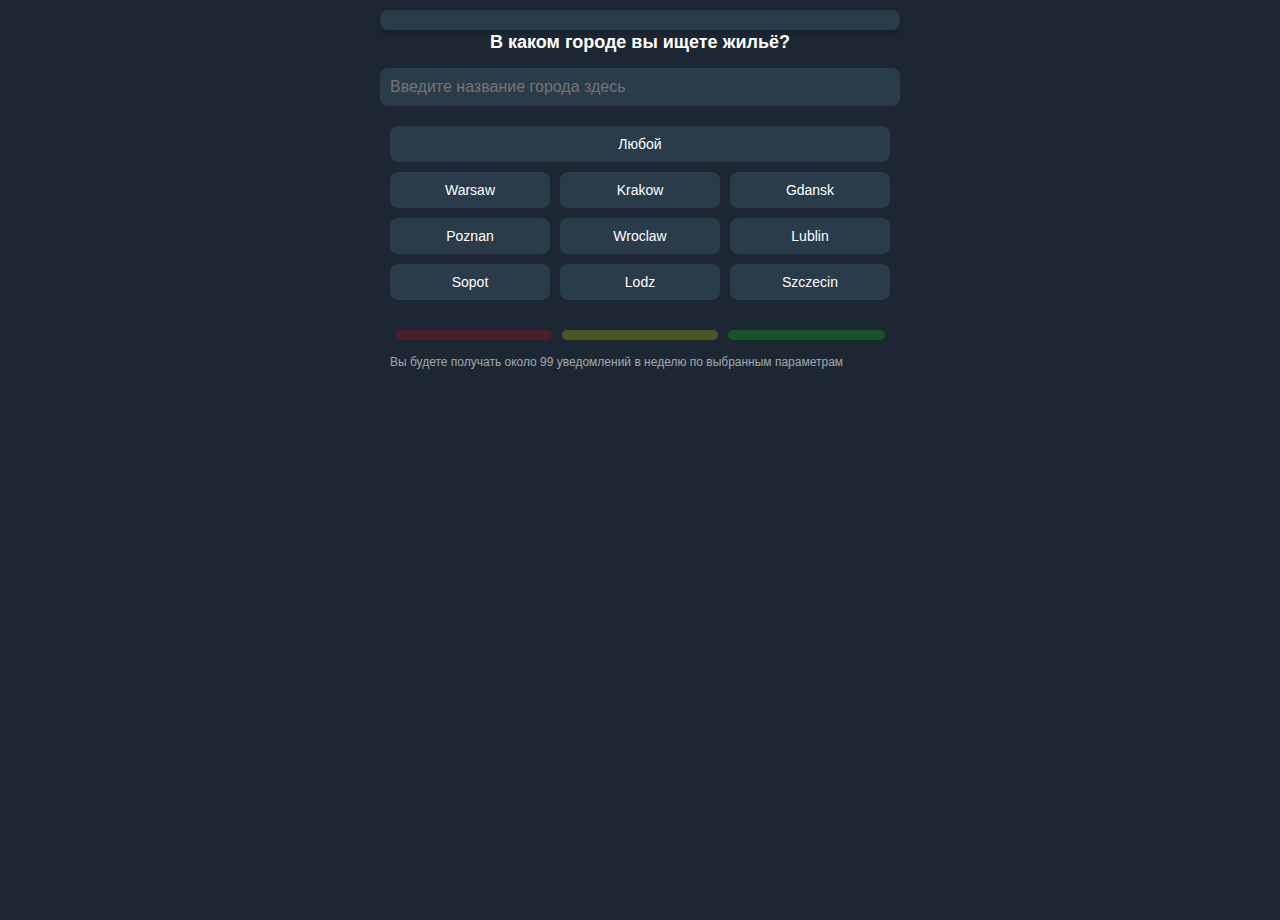
<file: next-page.html>
<!DOCTYPE html>
<html lang="en">
<head>
    <meta charset="UTF-8">
    <meta name="viewport" content="width=device-width, initial-scale=1.0">
    <title>Выберите город</title>
    <link rel="stylesheet" href="next-page-styles.css">
    <script src="https://telegram.org/js/telegram-web-app.js"></script>
    <script src="next-page.js" defer></script>
</head>
<body>
<div class="container">
    <h1>В каком городе вы ищете жильё?</h1>
    <input type="text" placeholder="Введите название города здесь" class="city-input">
    <div class="city-buttons">
        <button class="city-button wide">Любой</button>
        <button class="city-button">Warsaw</button>
        <button class="city-button">Krakow</button>
        <button class="city-button">Gdansk</button>
        <button class="city-button">Poznan</button>
        <button class="city-button">Wroclaw</button>
        <button class="city-button">Lublin</button>
        <button class="city-button">Sopot</button>
        <button class="city-button">Lodz</button>
        <button class="city-button">Szczecin</button>
    </div>
    <div class="suggestions"></div>
    <div class="scale-container">
        <div class="scale scale-low"></div>
        <div class="scale scale-medium"></div>
        <div class="scale scale-high"></div>
    </div>
    <p id="notificationCount">Вы будете получать около 99 уведомлений в неделю по выбранным параметрам</p>
</div>
</body>
</html>
</file>
<file: next-page-styles.css>
html, body {
    height: 100%;
    margin: 0;
    padding: 0;
    overflow: hidden;
    background: #1C2733;
    font-family: 'SF Pro Display', sans-serif;
    color: white;
}

.container {
    display: flex;
    flex-direction: column;
    align-items: center;
    justify-content: flex-start;
    height: 100%;
    width: 100%;
    overflow-y: auto;
    position: relative;
    padding-top: 20px;
}

h1 {
    font-size: 18px;
    color: #ffffff;
    margin-bottom: 15px;
    text-align: center;
}

.city-input {
    width: 85%;
    max-width: 500px;
    padding: 10px;
    font-size: 16px;
    margin-bottom: 20px;
    border-radius: 8px;
    border: none;
    background-color: #2A3B4A;
    color: white;
}

.city-buttons {
    display: grid;
    grid-template-columns: repeat(3, 1fr);
    gap: 10px;
    margin-bottom: 20px;
    width: 90%;
    max-width: 500px;
}

.city-button {
    background: #2A3B4A;
    font-family: 'SF Pro Display', sans-serif;
    color: white;
    border: none;
    padding: 10px 0;
    font-size: 14px;
    border-radius: 8px;
    cursor: pointer;
    transition: background 0.3s ease, transform 0.2s ease;
    text-align: center;
}

.city-button.wide {
    grid-column: span 3;
}

.city-button:hover, .city-button.selected {
    background: #58D3F7;
    color: #0C0E13;
    transform: scale(1.05);
}

.scale-container {
    display: flex;
    justify-content: space-between;
    align-items: center;
    height: 10px;
    margin: 10px 0;
    width: 90%;
    max-width: 500px;
}

.scale {
    flex: 1;
    height: 10px;
    border-radius: 5px;
    transition: opacity 0.5s ease-in-out, flex 0.5s ease-in-out;
    margin: 0 5px;
    opacity: 0.3;
    background: gray;
}

.scale.selected {
    opacity: 1;
}

.scale-low {
    background: rgba(255, 0, 0, 0.7);
}

.scale-medium {
    background: rgba(255, 255, 0, 0.7);
}

.scale-high {
    background: rgba(0, 255, 0, 0.7);
}

#notificationCount {
    margin-top: 5px;
    margin-bottom: 10px;
    font-size: 12px;
    text-align: left;
    color: rgba(255, 255, 255, 0.6);
    width: 90%;
    max-width: 500px;
}

.suggestions {
    width: 85%;
    max-width: 500px;
    background-color: #2A3B4A;
    border-radius: 8px;
    margin-top: -10px;
    padding: 10px;
    box-shadow: 0 2px 5px rgba(0, 0, 0, 0.2);
    z-index: 1000;
    position: absolute;
}

.suggestion-item {
    padding: 8px;
    cursor: pointer;
    transition: background 0.3s ease;
}

.suggestion-item:hover, .suggestion-item.selected {
    background-color: #58D3F7;
    color: #0C0E13;
}
</file>
